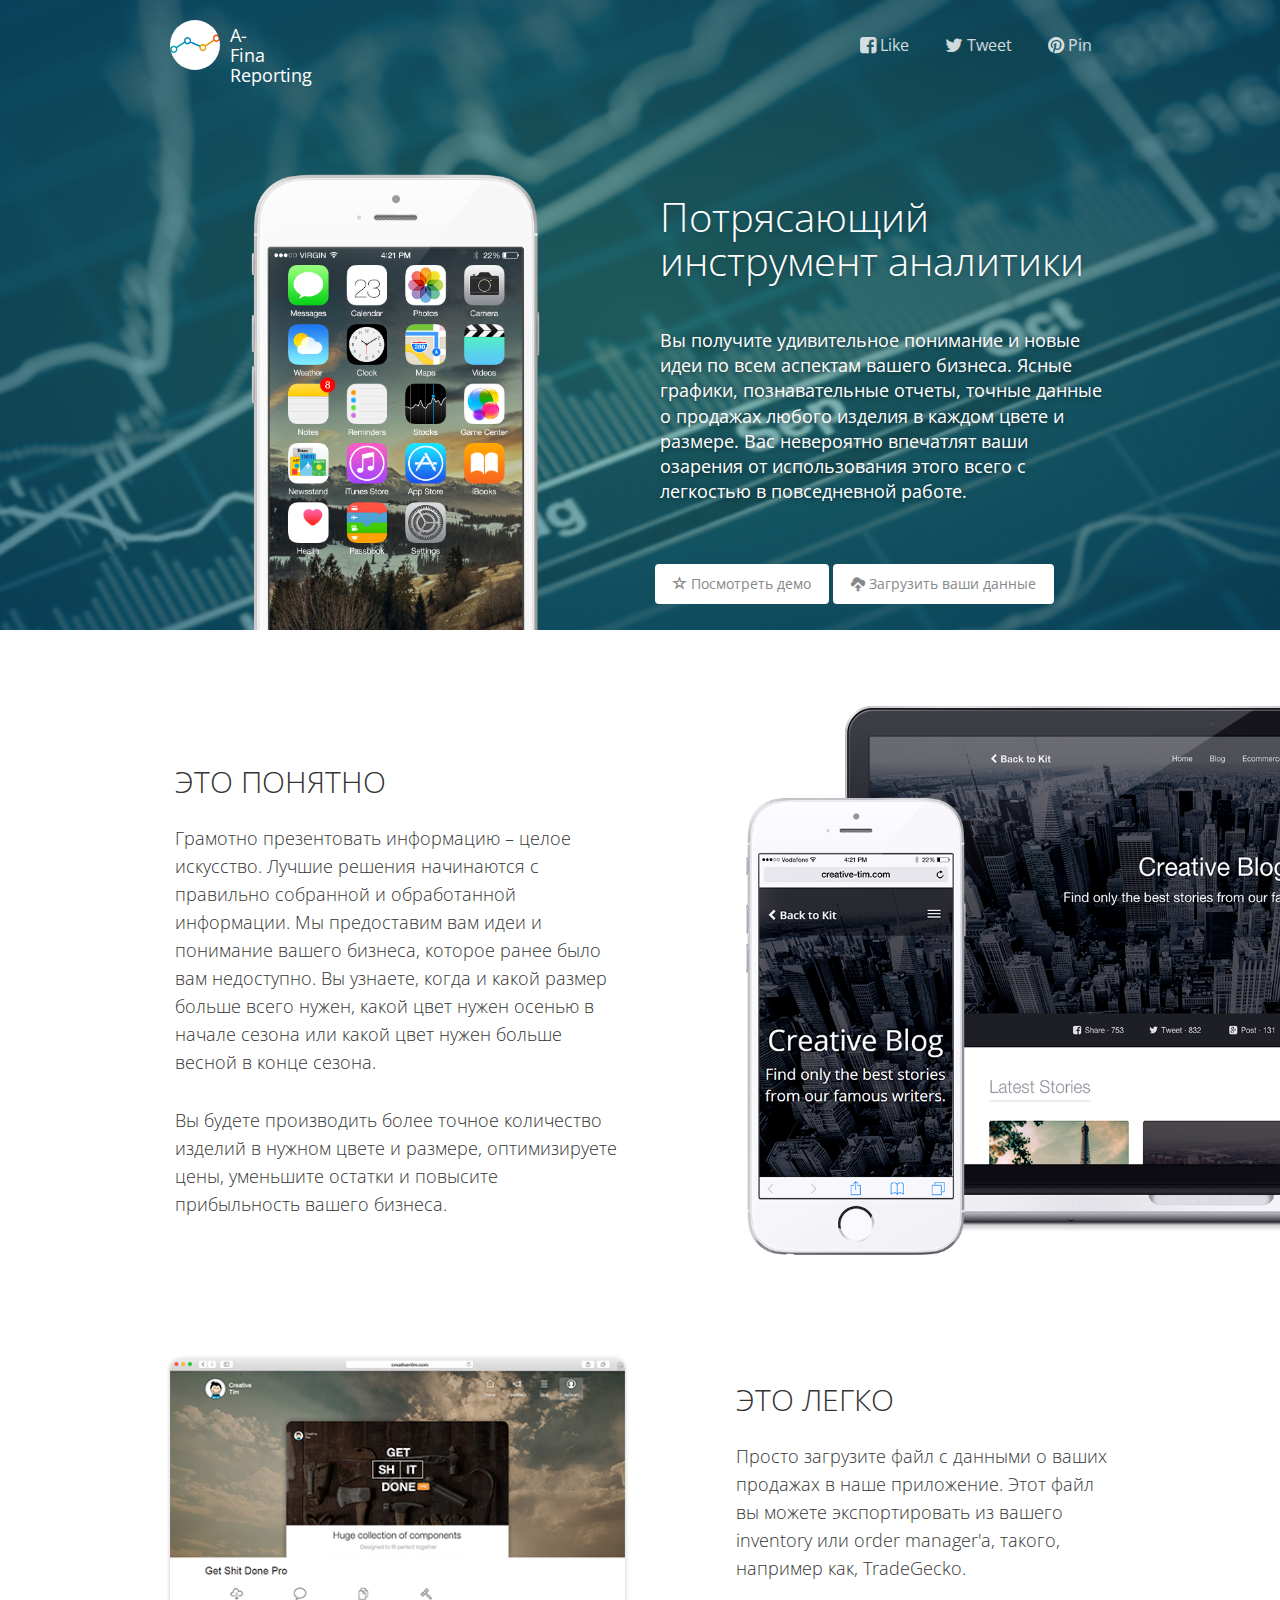
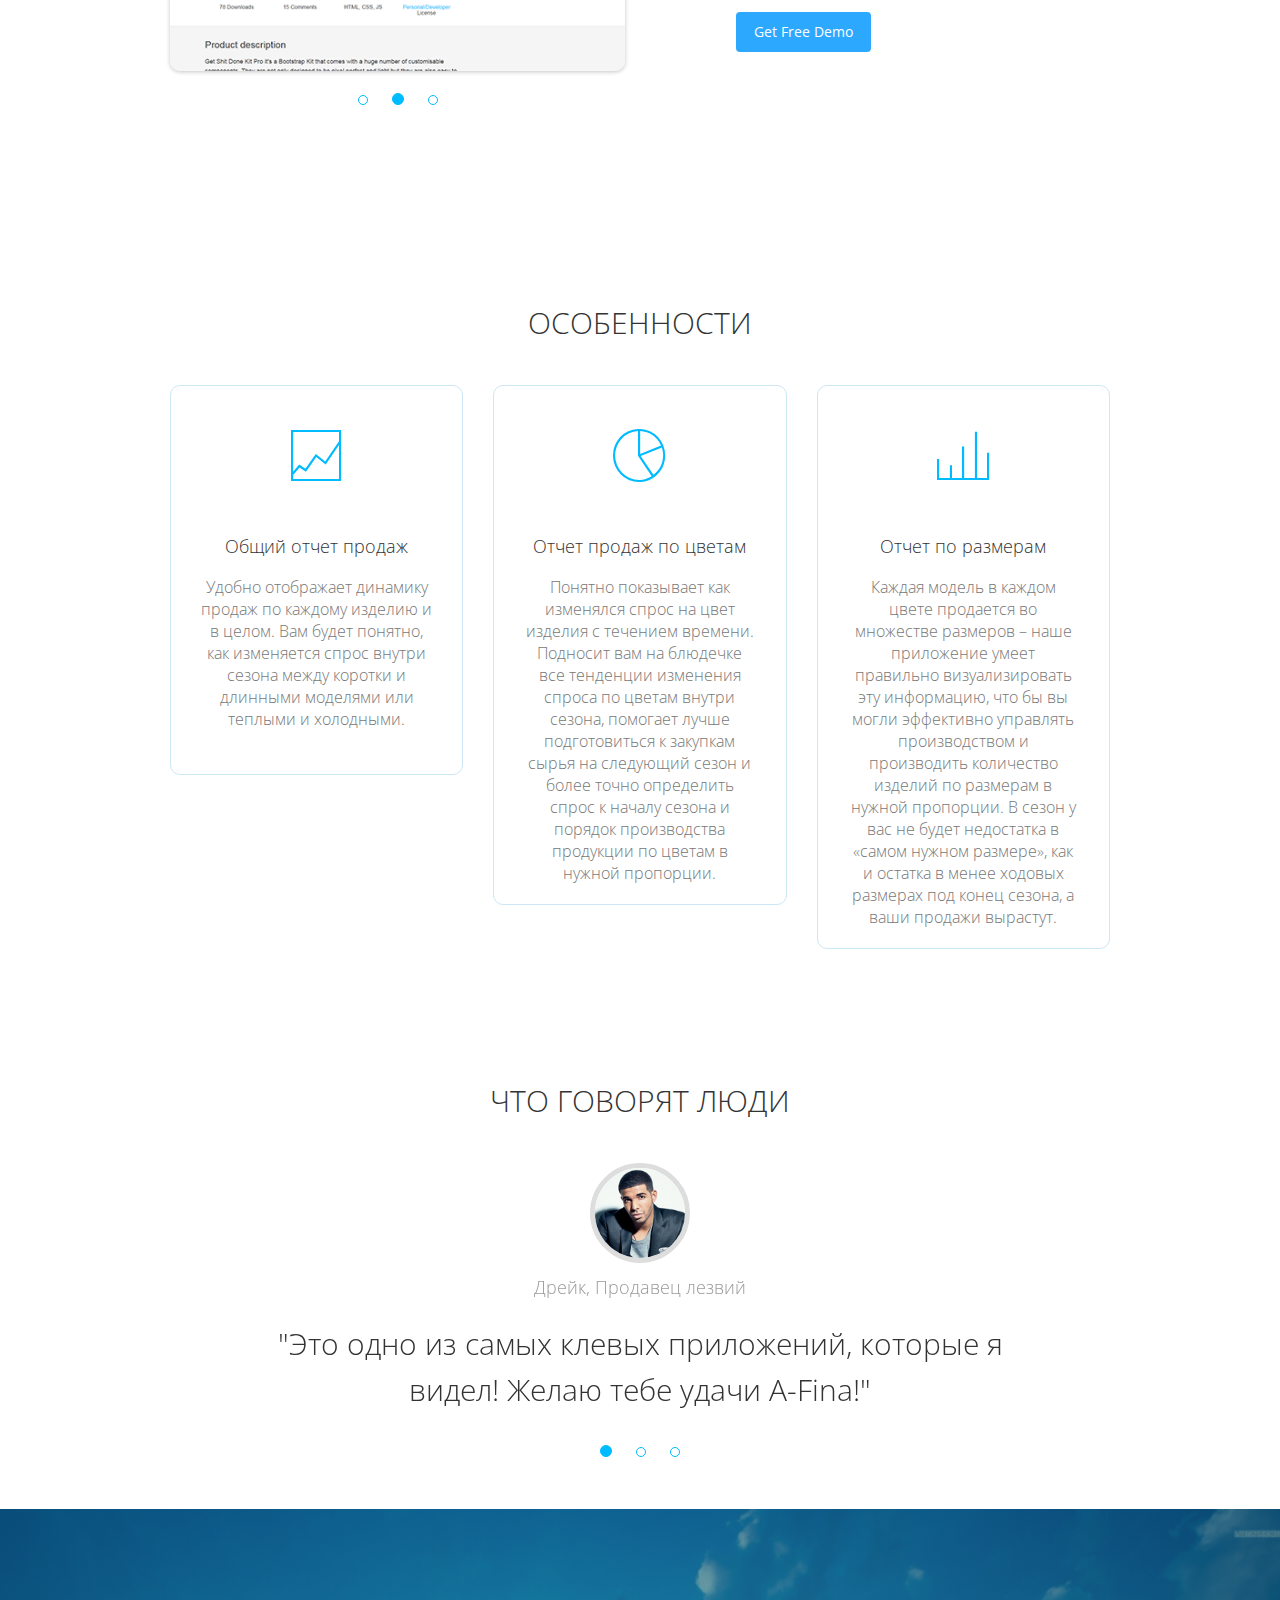
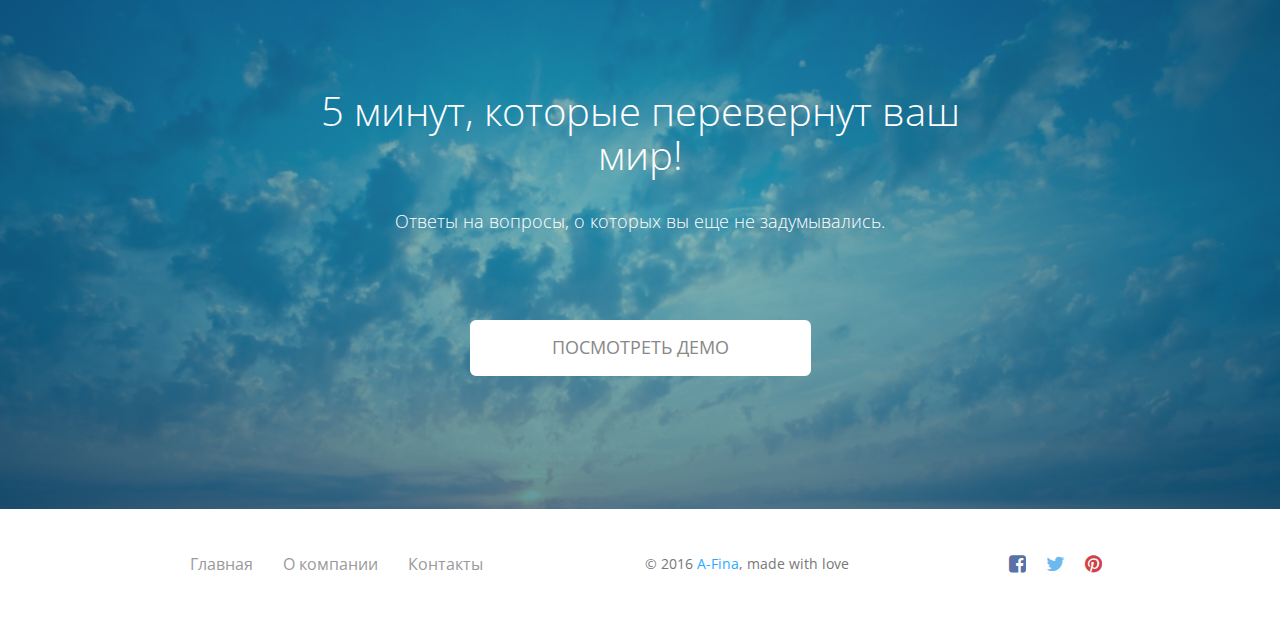
<file: landing/index.html>
﻿<!doctype html>
<html lang="en">
    <head>
        <meta charset="utf-8" />
        <link rel="icon" type="image/png" href="assets/img/faviconnew.bmp">
        <meta http-equiv="X-UA-Compatible" content="IE=edge,chrome=1" />
        <title>A-Fina - потрясающая аналитика данных о продажах для индустрии моды</title>
        <!--<title>Afina - the awesome operational reporting and analytics for fashion industry</title>-->
        <meta content='width=device-width, initial-scale=1.0, maximum-scale=1.0, user-scalable=0' name='viewport' />
        <meta name="viewport" content="width=device-width" />
        
        <link href="assets/css/bootstrap.css" rel="stylesheet" />
        <link href="assets/css/landing-page.css" rel="stylesheet"/>
        
        <!--     Fonts and icons     -->
        <link href="http://maxcdn.bootstrapcdn.com/font-awesome/4.2.0/css/font-awesome.min.css" rel="stylesheet">
        <link href='https://fonts.googleapis.com/css?family=Open+Sans:400,300&subset=latin,cyrillic' rel='stylesheet' type='text/css'>
        <link href="assets/css/pe-icon-7-stroke.css" rel="stylesheet" />
        
    </head>
<body class="landing-page landing-page1">
    <nav class="navbar navbar-transparent navbar-top" role="navigation">
        <div class="container">
            <!-- Brand and toggle get grouped for better mobile display -->
            <div class="navbar-header">
                <button id="menu-toggle" type="button" class="navbar-toggle" data-toggle="collapse" data-target="#example">
                    <span class="sr-only">Toggle navigation</span>
                    <span class="icon-bar bar1"></span>
                    <span class="icon-bar bar2"></span>
                    <span class="icon-bar bar3"></span>
                </button>
                <a href="/app/index.html">
                    <div class="logo-container">
                        <div class="logo">
                            <img src="assets/img/analytics_logo.png" alt="A-Fina Logo">
                        </div>
                        <div class="brand">
                            A-Fina Reporting
                        </div>
                    </div>
                </a>
            </div>
            <!-- Collect the nav links, forms, and other content for toggling -->
            <div class="collapse navbar-collapse" id="example">
                <ul class="nav navbar-nav navbar-right">
                    <li>
                        <a href="#">
                            <i class="fa fa-facebook-square"></i>
                            Like
                        </a>
                    </li>
                    <li>
                        <a href="#">
                            <i class="fa fa-twitter"></i>
                            Tweet
                        </a>
                    </li>
                    <li>
                        <a href="#">
                            <i class="fa fa-pinterest"></i>
                            Pin
                        </a>
                    </li>
                </ul>
            </div>
            <!-- /.navbar-collapse -->
        </div>
    </nav>
    <div class="wrapper">
        <div class="parallax filter-gradient blue" data-color="blue">
            <div class="parallax-background">
                <img class="parallax-background-image" src="assets/img/template/chart-04.jpg" />
            </div>
            <div class="container">
                <div class="row">
                    <div class="col-md-5 hidden-xs">
                        <div class="parallax-image">
                            <img class="phone" src="assets/img/template/iphone3.png" style="margin-top: 20px" />
                        </div>
                    </div>
                    <div class="col-md-6 col-md-offset-1">
                        <div class="description">
                            <!--<h2>Потрясающе мощный инструмент аналитики</h2>-->
                            <!--<h2>Потрясающая аналитика</h2>-->
                            <h2>Потрясающий инструмент аналитики</h2>
                            <br>
                            <!--<h5>
                                Be amazed by the most powerful free reporting tool for fashion industry on the web!
                                You deserve an amazing reports to get insights across all aspects of your business.
                                Understandable charts, informative reports, sales every model by colors and sizes for a season or more -
                                they all make you wonder of your actionable insights!
                            </h5>-->
                            <h5>
                                <!--Вы будете изумлены этим невероятно мощным инструментом аналитики для индустрии моды.-->
                                Вы получите удивительное понимание и новые идеи по всем аспектам вашего бизнеса<!--, благодаря нашей аналитике-->.
                                Ясные графики, познавательные отчеты, точные данные о продажах любого изделия в каждом цвете и размере.
                                Вас невероятно впечатлят ваши озарения от использования этого всего с легкостью в повседневной работе.
                            </h5>
                        </div>
                        <div class="buttons">
                            <button class="btn btn-fill btn-neutral">
                                <i class="glyphicon glyphicon-star-empty"></i>
                                Посмотреть демо
                            </button>
                            <button class="btn btn-fill btn-neutral">
                                <i class="glyphicon glyphicon-cloud-upload"></i>
                                Загрузить ваши данные
                            </button>
                        </div>
                    </div>
                </div>
            </div>
        </div>
        <!--                                                           //Добавим, когда будет кого добавить.
            <div class="section section-gray section-clients">
            <div class="container text-center">
                <h4 class="header-text">Friends in high places</h4>
                <p>
                    Build customer confidence by listing your users! Anyone who has used your service and has been pleased with it should have a place here! From Fortune 500 to start-ups, all your app enthusiasts will be glad to be featured in this section. Moreover, users will feel confident seing someone vouching for your product!<br>
                </p>
                <div class="logos">
                    <ul class="list-unstyled">
                        <li ><img src="assets/img/logos/adobe.png"/></li>
                        <li ><img src="assets/img/logos/zendesk.png"/></li>
                        <li ><img src="assets/img/logos/ebay.png"/></i>
                        <li ><img src="assets/img/logos/evernote.png"/></li>
                        <li ><img src="assets/img/logos/airbnb.png"/></li>
                        <li ><img src="assets/img/logos/zappos.png"/></li>
                    </ul>
                </div>
            </div>
        </div>-->
        <div class="section section-presentation">
            <div class="container">
                <div class="row">
                    <div class="col-md-6">
                        <div class="description">
                            <h4 class="header-text">Это понятно</h4>
                            <p>
                                Грамотно презентовать информацию – целое искусство. Лучшие решения начинаются с правильно собранной
                                и обработанной информации. Мы предоставим вам идеи и понимание вашего бизнеса, которое ранее было вам недоступно.
                                Вы узнаете, когда и какой размер больше всего нужен,
                                какой цвет нужен осенью в начале сезона или какой цвет нужен больше весной в конце сезона.
                            </p>
                            <p>Вы будете производить более точное количество изделий в нужном цвете и размере, оптимизируете цены, уменьшите остатки и повысите прибыльность вашего бизнеса.
                            <p>
                        </div>
                    </div>
                    <div class="col-md-5 col-md-offset-1 hidden-xs">
                        <img src="assets/img/template/mac.png" />
                    </div>
                </div>
            </div>
        </div>
        <div class="section section-demo">
            <div class="container">
                <div class="row">
                    <div class="col-md-6">
                        <div id="description-carousel" class="carousel fade" data-ride="carousel">
                            <div class="carousel-inner">
                                <div class="item">
                                    <img src="assets/img/template/examples/home_33.jpg" alt="">
                                </div>
                                <div class="item active">
                                    <img src="assets/img/template/examples/home_22.jpg" alt="">
                                </div>
                                <div class="item">
                                    <img src="assets/img/template/examples/home_11.jpg" alt="">
                                </div>
                            </div>
                            <ol class="carousel-indicators carousel-indicators-blue">
                                <li data-target="#description-carousel" data-slide-to="0" class=""></li>
                                <li data-target="#description-carousel" data-slide-to="1" class="active"></li>
                                <li data-target="#description-carousel" data-slide-to="2" class=""></li>
                            </ol>
                        </div>
                    </div>
                    <div class="col-md-5 col-md-offset-1">
                        <h4 class="header-text">Это легко</h4>
                        <p>
                            Просто загрузите файл с данными о ваших продажах в наше приложение. Этот файл вы можете экспортировать из вашего inventory или order manager'a, такого, например как, TradeGecko. 
                        </p>
                        <a href="http://www.creative-tim.com/product/awesome-landing-page" id="Demo3" class="btn btn-fill btn-info" data-button="info">Get Free Demo</a>
                    </div>
                </div>
            </div>
        </div>
        <div class="section section-features">
            <div class="container">
                <h4 class="header-text text-center">Особенности</h4>
                <div class="row">
                    <div class="col-md-4">
                        <div class="card card-blue">
                            <div class="icon">
                                <i class="pe-7s-graph2"></i>
                            </div>
                            <div class="text">
                                <h4>Общий отчет продаж</h4>
                                <p>
                                    Удобно отображает динамику продаж по каждому изделию и в целом. Вам будет понятно,
                                    как изменяется спрос внутри сезона между коротки и длинными моделями или теплыми и холодными.
                                </p>
                            </div>
                        </div>
                    </div>
                    <div class="col-md-4">
                        <div class="card card-blue">
                            <div class="icon">
                                <i class="pe-7s-graph"></i>
                            </div>
                            <h4>Отчет продаж по цветам</h4>
                            <p>
                                Понятно показывает как изменялся спрос на цвет изделия с течением времени.
                                Подносит вам на блюдечке все тенденции изменения спроса по цветам внутри сезона,
                                помогает лучше подготовиться к закупкам сырья на следующий сезон и более точно
                                определить спрос к началу сезона и порядок производства продукции по цветам в нужной пропорции.
                            </p>
                        </div>
                    </div>
                    <div class="col-md-4">
                        <div class="card card-blue">
                            <div class="icon">
                                <i class="pe-7s-graph3"></i>
                            </div>
                            <h4>Отчет по размерам</h4>
                            <p>
                                Каждая модель в каждом цвете продается во множестве размеров – наше приложение умеет
                                правильно визуализировать эту информацию, что бы вы могли эффективно управлять производством
                                и производить количество изделий по размерам в нужной пропорции. В сезон у вас не будет недостатка
                                в «самом нужном размере», как и остатка в менее ходовых размерах под конец сезона, а ваши продажи вырастут.
                            </p>
                        </div>
                    </div>
                </div>
            </div>
        </div>
        <div class="section section-testimonial">
            <div class="container">
                <h4 class="header-text text-center">Что говорят люди</h4>
                <div id="carousel-example-generic" class="carousel fade" data-ride="carousel">
                    <!-- Wrapper for slides -->
                    <div class="carousel-inner" role="listbox">
                        <div class="item">
                            <div class="mask">
                                <img src="assets/img/faces/face-4.jpg">
                            </div>
                            <div class="carousel-testimonial-caption">
                                <p>Ямамбо Вильсон, Производитель</p>
                                <h3>"Я безусловно абажаю это приложение! Оно переврнуло мой мир, теперь я на все смотрю иначе."</h3>
                            </div>
                        </div>
                        <div class="item active">
                            <div class="mask">
                                <img src="assets/img/faces/face-3.jpg">
                            </div>
                            <div class="carousel-testimonial-caption">
                                <p>Дрейк, Продавец лезвий</p>
                                <h3>"Это одно из самых клевых приложений, которые я видел! Желаю тебе удачи A-Fina!"</h3>
                            </div>
                        </div>
                        <div class="item">
                            <div class="mask">
                                <img src="assets/img/faces/face-2.jpg">
                            </div>
                            <div class="carousel-testimonial-caption">
                                <p>Джамалунгма Кирк, Владелец магазинов</p>
                                <h3>"Люблю это! Просто загрузил свои данные и получил ответы даже на вопросы которые еще не задавал."</h3>
                            </div>
                        </div>
                    </div>
                    <ol class="carousel-indicators carousel-indicators-blue">
                        <li data-target="#carousel-example-generic" data-slide-to="0" class="active"></li>
                        <li data-target="#carousel-example-generic" data-slide-to="1"></li>
                        <li data-target="#carousel-example-generic" data-slide-to="2"></li>
                    </ol>
                </div>
            </div>
        </div>
        <div class="section section-no-padding">
            <div class="parallax filter-gradient blue" data-color="blue">
                <div class="parallax-background">
                    <img class="parallax-background-image" src="assets/img/template/sunrise-02.jpg" />
                </div>
                <div class="info">
                    <h1>5 минут, которые перевернут ваш мир!</h1>
                    <p>Ответы на вопросы, о которых вы еще не задумывались.</p>
                    <a href="#" class="btn btn-neutral btn-lg btn-fill">ПОСМОТРЕТЬ ДЕМО</a>
                </div>
            </div>
        </div>
        <footer class="footer">
            <div class="container">
                <nav class="pull-left">
                    <ul>
                        <li>
                            <a href="#">
                                Главная
                            </a>
                        </li>
                        <li>
                            <a href="#">
                                О компании
                            </a>
                        </li>
                        <li>
                            <a href="#">
                                Контакты
                            </a>
                        </li>
                    </ul>
                </nav>
                <div class="social-area pull-right">
                    <a class="btn btn-social btn-facebook btn-simple">
                        <i class="fa fa-facebook-square"></i>
                    </a>
                    <a class="btn btn-social btn-twitter btn-simple">
                        <i class="fa fa-twitter"></i>
                    </a>
                    <a class="btn btn-social btn-pinterest btn-simple">
                        <i class="fa fa-pinterest"></i>
                    </a>
                </div>
                <!--<div class="copyright">
                    &copy; 2015 <a href="http://www.creative-tim.com">Creative Tim</a>, made with love
                </div>-->
                <div class="copyright">
                    &copy; 2016 <a href="#">A-Fina</a>, made with love
                </div>
            </div>
        </footer>
    </div>

</body>
    <script src="assets/js/jquery-1.10.2.js" type="text/javascript"></script>
    <script src="assets/js/jquery-ui-1.10.4.custom.min.js" type="text/javascript"></script>
    <script src="assets/js/bootstrap.js" type="text/javascript"></script>
    <script src="assets/js/awesome-landing-page.js" type="text/javascript"></script>
</html>
</file>
<file: landing/assets/css/landing-page.css>
/*           Font Smoothing      */
h1, .h1, h2, .h2, h3, .h3, h4, .h4, h5, .h5, h6, .h6, p, .navbar, .brand, .btn-simple, a, .td-name, td {
  -moz-osx-font-smoothing: grayscale;
  -webkit-font-smoothing: antialiased;
  font-family: "Helvetica Neue","Open Sans",Arial,sans-serif;
}

h1, .h1, h2, .h2, h3, .h3, h4, .h4 {
  font-weight: 400;
  margin: 30px 0 15px;
}

h1, .h1 {
  font-size: 52px;
}

h2, .h2 {
  font-size: 36px;
}

h3, .h3 {
  font-size: 28px;
  margin: 20px 0 10px;
}

h4, .h4 {
  font-size: 22px;
  line-height: 30px;
}

h5, .h5 {
  font-size: 18px;
  margin-bottom: 15px;
}

h6, .h6 {
  font-size: 14px;
  font-weight: 600;
  text-transform: uppercase;
}

p {
  font-size: 16px;
  line-height: 1.5;
}

/*     General overwrite     */
body {
  font-family: "Helvetica Neue","Open Sans",Arial,sans-serif;
}

a {
  color: #2ca8ff;
}
a:hover, a:focus {
  color: #109cff;
  text-decoration: none;
}

a:focus, a:active {
  outline: 0;
}

.navbar {
  -webkit-transition: all 300ms linear;
  -moz-transition: all 300ms linear;
  -o-transition: all 300ms linear;
  -ms-transition: all 300ms linear;
  transition: all 300ms linear;
}

.btn-hover, i {
  -webkit-transition: all 150ms linear;
  -moz-transition: all 150ms linear;
  -o-transition: all 150ms linear;
  -ms-transition: all 150ms linear;
  transition: all 150ms linear;
}

.fa {
  width: 18px;
  text-align: center;
}

.btn {
  border-width: 2px;
  background-color: transparent;
  font-weight: 400;
  opacity: 0.8;
  filter: alpha(opacity=80);
  padding: 8px 16px;
  border-color: #888888;
  color: #888888;
}
.btn:hover, .btn:focus, .btn:active, .btn.active, .open > .btn.dropdown-toggle {
  background-color: transparent;
  color: #777777;
  border-color: #777777;
}
.btn:disabled, .btn[disabled], .btn.disabled {
  background-color: transparent;
  border-color: #888888;
}
.btn.btn-fill {
  color: white;
  background-color: #888888;
  opacity: 1;
  filter: alpha(opacity=100);
}
.btn.btn-fill:hover, .btn.btn-fill:focus, .btn.btn-fill:active, .btn.btn-fill.active, .open > .btn.btn-fill.dropdown-toggle {
  background-color: #777777;
  color: white;
}
.btn.btn-fill .caret {
  border-top-color: white;
}
.btn .caret {
  border-top-color: #888888;
}
.btn:hover, .btn:focus {
  opacity: 1;
  filter: alpha(opacity=100);
  outline: 0 !important;
}
.btn:active, .btn.active, .open > .btn.dropdown-toggle {
  -webkit-box-shadow: none;
  box-shadow: none;
  outline: 0 !important;
}
.btn.btn-icon {
  padding: 8px;
}

.btn-primary {
  border-color: #3472f7;
  color: #3472f7;
}
.btn-primary:hover, .btn-primary:focus, .btn-primary:active, .btn-primary.active, .open > .btn-primary.dropdown-toggle {
  background-color: transparent;
  color: #1d62f0;
  border-color: #1d62f0;
}
.btn-primary:disabled, .btn-primary[disabled], .btn-primary.disabled {
  background-color: transparent;
  border-color: #3472f7;
}
.btn-primary.btn-fill {
  color: white;
  background-color: #3472f7;
  opacity: 1;
  filter: alpha(opacity=100);
}
.btn-primary.btn-fill:hover, .btn-primary.btn-fill:focus, .btn-primary.btn-fill:active, .btn-primary.btn-fill.active, .open > .btn-primary.btn-fill.dropdown-toggle {
  background-color: #1d62f0;
  color: white;
}
.btn-primary.btn-fill .caret {
  border-top-color: white;
}
.btn-primary .caret {
  border-top-color: #3472f7;
}

.btn-success {
  border-color: #3ABE41;
  color: #3ABE41;
}
.btn-success:hover, .btn-success:focus, .btn-success:active, .btn-success.active, .open > .btn-success.dropdown-toggle {
  background-color: transparent;
  color: #3ABE41;
  border-color: #34aa3a;
}
.btn-success:disabled, .btn-success[disabled], .btn-success.disabled {
  background-color: transparent;
  border-color: #3ABE41;
}
.btn-success.btn-fill {
  color: white;
  background-color: #3ABE41;
  opacity: 1;
  filter: alpha(opacity=100);
}
.btn-success.btn-fill:hover, .btn-success.btn-fill:focus, .btn-success.btn-fill:active, .btn-success.btn-fill.active, .open > .btn-success.btn-fill.dropdown-toggle {
  background-color: #34aa3a;
  color: white;
}
.btn-success.btn-fill .caret {
  border-top-color: white;
}
.btn-success .caret {
  border-top-color: #3ABE41;
}

.btn-info {
  border-color: #2ca8ff;
  color: #2ca8ff;
}
.btn-info:hover, .btn-info:focus, .btn-info:active, .btn-info.active, .open > .btn-info.dropdown-toggle {
  background-color: transparent;
  color: #109cff;
  border-color: #109cff;
}
.btn-info:disabled, .btn-info[disabled], .btn-info.disabled {
  background-color: transparent;
  border-color: #2ca8ff;
}
.btn-info.btn-fill {
  color: white;
  background-color: #2ca8ff;
  opacity: 1;
  filter: alpha(opacity=100);
}
.btn-info.btn-fill:hover, .btn-info.btn-fill:focus, .btn-info.btn-fill:active, .btn-info.btn-fill.active, .open > .btn-info.btn-fill.dropdown-toggle {
  background-color: #109cff;
  color: white;
}
.btn-info.btn-fill .caret {
  border-top-color: white;
}
.btn-info .caret {
  border-top-color: #2ca8ff;
}

.btn-warning {
  border-color: #FFA17F;
  color: #FFA17F;
}
.btn-warning:hover, .btn-warning:focus, .btn-warning:active, .btn-warning.active, .open > .btn-warning.dropdown-toggle {
  background-color: transparent;
  color: #ff967f;
  border-color: #ff967f;
}
.btn-warning:disabled, .btn-warning[disabled], .btn-warning.disabled {
  background-color: transparent;
  border-color: #ff9500;
}
.btn-warning.btn-fill {
  color: white;
  background-color: #FFA17F;
  opacity: 1;
  filter: alpha(opacity=100);
}
.btn-warning.btn-fill:hover, .btn-warning.btn-fill:focus, .btn-warning.btn-fill:active, .btn-warning.btn-fill.active, .open > .btn-warning.btn-fill.dropdown-toggle {
  background-color: #ff967f;
  color: white;
}
.btn-warning.btn-fill .caret {
  border-top-color: white;
}
.btn-warning .caret {
  border-top-color: #ff9500;
}

.btn-danger {
  border-color: #E01724;
  color: #E01724;
}
.btn-danger:hover, .btn-danger:focus, .btn-danger:active, .btn-danger.active, .open > .btn-danger.dropdown-toggle {
  background-color: transparent;
  color: #C91420;
  border-color: #C91420;
}
.btn-danger:disabled, .btn-danger[disabled], .btn-danger.disabled {
  background-color: transparent;
  border-color: #E01724;
}
.btn-danger.btn-fill {
  color: white;
  background-color: #E01724;
  opacity: 1;
  filter: alpha(opacity=100);
}
.btn-danger.btn-fill:hover, .btn-danger.btn-fill:focus, .btn-danger.btn-fill:active, .btn-danger.btn-fill.active, .open > .btn-danger.btn-fill.dropdown-toggle {
  background-color: #C91420;
  color: white;
}
.btn-danger.btn-fill .caret {
  border-top-color: white;
}
.btn-danger .caret {
  border-top-color: #E01724;
}

.btn-neutral {
  border-color: white;
  color: white;
}
.btn-neutral:hover, .btn-neutral:focus, .btn-neutral:active, .btn-neutral.active, .open > .btn-neutral.dropdown-toggle {
  background-color: transparent;
  color: white;
  border-color: white;
}
.btn-neutral:disabled, .btn-neutral[disabled], .btn-neutral.disabled {
  background-color: transparent;
  border-color: white;
}
.btn-neutral.btn-fill {
  color: white;
  background-color: white;
  opacity: 1;
  filter: alpha(opacity=100);
}
.btn-neutral.btn-fill:hover, .btn-neutral.btn-fill:focus, .btn-neutral.btn-fill:active, .btn-neutral.btn-fill.active, .open > .btn-neutral.btn-fill.dropdown-toggle {
  background-color: white;
  color: white;
}
.btn-neutral.btn-fill .caret {
  border-top-color: white;
}
.btn-neutral .caret {
  border-top-color: white;
}
.btn-neutral:active, .btn-neutral.active, .open > .btn-neutral.dropdown-toggle {
  background-color: white;
  color: #888888;
}
.btn-neutral.btn-fill, .btn-neutral.btn-fill:hover, .btn-neutral.btn-fill:focus {
  color: #888888;
}
.btn-neutral.btn-simple:active, .btn-neutral.btn-simple.active {
  background-color: transparent;
}

.btn:disabled, .btn[disabled], .btn.disabled {
  opacity: 0.5;
  filter: alpha(opacity=50);
}

.btn-round {
  border-width: 1px;
  border-radius: 30px !important;
  padding: 9px 18px;
}
.btn-round.btn-icon {
  padding: 9px;
}

.btn-simple {
  border: 0;
  font-size: 16px;
  padding: 8px 16px;
}
.btn-simple.btn-icon {
  padding: 8px;
}

.btn-lg {
  font-size: 18px;
  border-radius: 6px;
  padding: 14px 30px;
  font-weight: 400;
}
.btn-lg.btn-round {
  padding: 15px 30px;
}
.btn-lg.btn-simple {
  padding: 16px 30px;
}

.btn-sm {
  font-size: 12px;
  border-radius: 3px;
  padding: 5px 10px;
}
.btn-sm.btn-round {
  padding: 6px 10px;
}
.btn-sm.btn-simple {
  padding: 7px 10px;
}

.btn-xs {
  font-size: 12px;
  border-radius: 3px;
  padding: 1px 5px;
}
.btn-xs.btn-round {
  padding: 2px 5px;
}
.btn-xs.btn-simple {
  padding: 3px 5px;
}

.btn-wd {
  min-width: 140px;
}

.btn-group.select {
  width: 100%;
}

.btn-group.select .btn {
  text-align: left;
}

.btn-group.select .caret {
  position: absolute;
  top: 50%;
  margin-top: -1px;
  right: 8px;
}

.section {
  padding: 30px 0;
  position: relative;
  background-color: #FFFFFF;
}

.section-gray {
  background-color: #EEEEEE;
}

.section-white {
  background-color: #FFFFFF;
}

.navbar {
  border: 0;
  font-size: 16px;
}
.navbar .navbar-brand {
  font-weight: 600;
  margin: 5px 0px;
  padding: 20px 15px;
  font-size: 20px;
}
.navbar .navbar-nav > li > a {
  padding: 10px 15px;
  margin: 15px 3px;
}
.navbar .navbar-nav > li > a.btn {
  margin: 15px 3px;
  padding: 8px 16px;
}
.navbar .navbar-nav > li > a.btn-round {
  margin: 16px 3px;
}
.navbar .navbar-nav > li > a [class^="fa"] {
  font-size: 19px;
  position: relative;
  top: 1px;
}
.navbar .btn {
  margin: 15px 3px;
  font-size: 14px;
}
.navbar .btn-simple {
  font-size: 16px;
}

.navbar-transparent .navbar-brand, [class*="navbar-ct"] .navbar-brand {
  color: white;
  opacity: 0.9;
  filter: alpha(opacity=90);
}
.navbar-transparent .navbar-brand:focus, .navbar-transparent .navbar-brand:hover, [class*="navbar-ct"] .navbar-brand:focus, [class*="navbar-ct"] .navbar-brand:hover {
  background-color: transparent;
  opacity: 1;
  filter: alpha(opacity=100);
}
.navbar-transparent .navbar-nav > li > a, [class*="navbar-ct"] .navbar-nav > li > a {
  color: white;
  border-color: white;
  opacity: 0.8;
  filter: alpha(opacity=80);
}
.navbar-transparent .navbar-nav > .active > a,
.navbar-transparent .navbar-nav > .active > a:hover,
.navbar-transparent .navbar-nav > .active > a:focus,
.navbar-transparent .navbar-nav > li > a:hover,
.navbar-transparent .navbar-nav > li > a:focus, [class*="navbar-ct"] .navbar-nav > .active > a,
[class*="navbar-ct"] .navbar-nav > .active > a:hover,
[class*="navbar-ct"] .navbar-nav > .active > a:focus,
[class*="navbar-ct"] .navbar-nav > li > a:hover,
[class*="navbar-ct"] .navbar-nav > li > a:focus {
  background-color: transparent;
  border-radius: 3px;
  color: white;
  opacity: 1;
  filter: alpha(opacity=100);
}
.navbar-transparent .navbar-nav > .dropdown > a .caret,
.navbar-transparent .navbar-nav > .dropdown > a:hover .caret,
.navbar-transparent .navbar-nav > .dropdown > a:focus .caret, [class*="navbar-ct"] .navbar-nav > .dropdown > a .caret,
[class*="navbar-ct"] .navbar-nav > .dropdown > a:hover .caret,
[class*="navbar-ct"] .navbar-nav > .dropdown > a:focus .caret {
  border-bottom-color: white;
  border-top-color: white;
}
.navbar-transparent .navbar-nav > .open > a,
.navbar-transparent .navbar-nav > .open > a:hover,
.navbar-transparent .navbar-nav > .open > a:focus, [class*="navbar-ct"] .navbar-nav > .open > a,
[class*="navbar-ct"] .navbar-nav > .open > a:hover,
[class*="navbar-ct"] .navbar-nav > .open > a:focus {
  background-color: transparent;
  color: white;
  opacity: 1;
  filter: alpha(opacity=100);
}
.navbar-transparent .btn-default, [class*="navbar-ct"] .btn-default {
  color: white;
  border-color: white;
}
.navbar-transparent .btn-default.btn-fill, [class*="navbar-ct"] .btn-default.btn-fill {
  color: #9a9a9a;
  background-color: white;
  opacity: 0.9;
  filter: alpha(opacity=90);
}
.navbar-transparent .btn-default.btn-fill:hover,
.navbar-transparent .btn-default.btn-fill:focus,
.navbar-transparent .btn-default.btn-fill:active,
.navbar-transparent .btn-default.btn-fill.active,
.navbar-transparent .open .dropdown-toggle.btn-fill.btn-default, [class*="navbar-ct"] .btn-default.btn-fill:hover,
[class*="navbar-ct"] .btn-default.btn-fill:focus,
[class*="navbar-ct"] .btn-default.btn-fill:active,
[class*="navbar-ct"] .btn-default.btn-fill.active,
[class*="navbar-ct"] .open .dropdown-toggle.btn-fill.btn-default {
  border-color: white;
  opacity: 1;
  filter: alpha(opacity=100);
}

.navbar-transparent .dropdown-menu .divider {
  background-color: rgba(255, 255, 255, 0.2);
}

.footer {
  background-color: white;
  line-height: 20px;
}
.footer nav > ul {
  list-style: none;
  margin: 0;
  padding: 0;
  font-weight: normal;
}
.footer nav > ul a:not(.btn) {
  color: #9a9a9a;
  display: block;
  margin-bottom: 3px;
}
.footer nav > ul a:not(.btn):hover, .footer nav > ul a:not(.btn):focus {
  color: #777777;
}
.footer .social-area {
  padding: 15px 0;
}
.footer .social-area h5 {
  padding-bottom: 15px;
}
.footer .social-area > a:not(.btn) {
  color: #9a9a9a;
  display: inline-block;
  vertical-align: top;
  padding: 10px 5px;
  font-size: 20px;
  font-weight: normal;
  line-height: 20px;
  text-align: center;
}
.footer .social-area > a:not(.btn):hover, .footer .social-area > a:not(.btn):focus {
  color: #777777;
}
.footer .copyright {
  color: #777777;
  padding: 10px 15px;
  margin: 15px 3px;
  line-height: 20px;
  text-align: center;
}
.footer hr {
  border-color: #dddddd;
}
.footer .title {
  color: #777777;
}

.footer:not(.footer-big) nav > ul {
  font-size: 16px;
}
.footer:not(.footer-big) nav > ul li {
  margin-left: 20px;
  float: left;
}
.footer:not(.footer-big) nav > ul a {
  padding: 10px 0px;
  margin: 15px 10px 15px 0px;
}

.footer-default {
  background-color: whitesmoke;
}

.btn-social {
  opacity: 0.85;
  padding: 8px 9px;
}
.btn-social .fa {
  font-size: 18px;
  vertical-align: middle;
  display: inline-block;
}
.btn-social.btn-simple {
  padding: 9px 5px;
  font-size: 16px;
}
.btn-social.btn-simple .fa {
  font-size: 20px;
  position: relative;
  top: -2px;
  width: 24px;
}

.btn-facebook {
  border-color: #3b5998;
  color: #3b5998;
}
.btn-facebook:hover, .btn-facebook:focus, .btn-facebook:active, .btn-facebook.active, .open > .btn-facebook.dropdown-toggle {
  background-color: transparent;
  color: #3b5998;
  border-color: #3b5998;
  opacity: 1;
}
.btn-facebook:disabled, .btn-facebook[disabled], .btn-facebook.disabled {
  background-color: transparent;
  border-color: #3b5998;
}
.btn-facebook.btn-fill {
  color: white;
  background-color: #3b5998;
  opacity: 0.9;
}
.btn-facebook.btn-fill:hover, .btn-facebook.btn-fill:focus, .btn-facebook.btn-fill:active, .btn-facebook.btn-fill.active, .open > .btn-facebook.btn-fill.dropdown-toggle {
  background-color: #3b5998;
  color: white;
  opacity: 1;
}

.btn-twitter {
  border-color: #55acee;
  color: #55acee;
}
.btn-twitter:hover, .btn-twitter:focus, .btn-twitter:active, .btn-twitter.active, .open > .btn-twitter.dropdown-toggle {
  background-color: transparent;
  color: #55acee;
  border-color: #55acee;
  opacity: 1;
}
.btn-twitter:disabled, .btn-twitter[disabled], .btn-twitter.disabled {
  background-color: transparent;
  border-color: #55acee;
}
.btn-twitter.btn-fill {
  color: white;
  background-color: #55acee;
  opacity: 0.9;
}
.btn-twitter.btn-fill:hover, .btn-twitter.btn-fill:focus, .btn-twitter.btn-fill:active, .btn-twitter.btn-fill.active, .open > .btn-twitter.btn-fill.dropdown-toggle {
  background-color: #55acee;
  color: white;
  opacity: 1;
}

.btn-pinterest {
  border-color: #cc2127;
  color: #cc2127;
}
.btn-pinterest:hover, .btn-pinterest:focus, .btn-pinterest:active, .btn-pinterest.active, .open > .btn-pinterest.dropdown-toggle {
  background-color: transparent;
  color: #cc2127;
  border-color: #cc2127;
  opacity: 1;
}
.btn-pinterest:disabled, .btn-pinterest[disabled], .btn-pinterest.disabled {
  background-color: transparent;
  border-color: #cc2127;
}
.btn-pinterest.btn-fill {
  color: white;
  background-color: #cc2127;
  opacity: 0.9;
}
.btn-pinterest.btn-fill:hover, .btn-pinterest.btn-fill:focus, .btn-pinterest.btn-fill:active, .btn-pinterest.btn-fill.active, .open > .btn-pinterest.btn-fill.dropdown-toggle {
  background-color: #cc2127;
  color: white;
  opacity: 1;
}
.border-top{
  border-top: 1px solid #e2e2e2;
}

.parallax .parallax-image  {
  width: 100%;
  position: relative;
  height: 100%;
 
}

.parallax .parallax-image.second-image{
  position: absolute;
  right: -200px;
  top: 0;
}

.landing-page ol{
  font-weight: 300;
}

.landing-page .section p{
  margin-top: 30px;
  line-height: 28px;
  font-size: 18px;
  font-weight: 200;
}
.landing-page .section-description h5 {
  margin-top: 40px;
}
.landing-page .img-container {
  border-radius: 10px;
  overflow: hidden;
}
.landing-page .img-container img {
  width: 100%;
}
.landing-page .section-testimonials .carousel-control {
  left: -70px;
}
.landing-page .section-testimonials .carousel-control .fa {
  top: 40%;
}
.landing-page .section-testimonials .carousel-control.right {
  right: -40px;
  left: auto;
}
.landing-page .section-clients {
  padding: 50px 0;
}
.landing-page .section-clients .info .icon {
  background: transparent;
}
.landing-page .section-clients .icon i {
  color: #AAAAAA;
}
.landing-page .section-clients h3 {
  margin-top: 10px;
}
.landing-page .social-line {
  border-bottom: 1px solid #dddddd;
}
.landing-page .carousel-indicators {
  bottom: -50px;
}
.landing-page .carousel-indicators li {
  margin: 1px 10px;
  border-color: #888888;
}
.landing-page .carousel-indicators .active{
  background-color: #888888;
}
.landing-page .carousel-indicators.carousel-indicators-blue li {
  border-color: #00bbff;
}
.landing-page .carousel-indicators.carousel-indicators-blue .active {
  background-color: #00bbff;
}
.landing-page .carousel-indicators.carousel-indicators-green li {
  border-color: #3ABE41;
}
.landing-page .carousel-indicators.carousel-indicators-green .active {
  background-color: #3ABE41;
}
.landing-page .carousel-indicators.carousel-indicators-orange li {
  border-color: #FFA17F;
}
.landing-page .carousel-indicators.carousel-indicators-orange .active {
  background-color: #FFA17F;
}
.landing-page .carousel-indicators.carousel-indicators-red li {
  border-color: #E01724;
}
.landing-page .carousel-indicators.carousel-indicators-red .active {
  background-color: #E01724;
}
.landing-page .carousel-inner > .item > img,
.landing-page .carousel-inner > .item > a > img {
  display: block;
  margin: 0 auto;
  height: auto;
  border-radius: 10px;
  width: 100%;
}
.landing-page .carousel.fade {
  opacity: 1;
}
.landing-page .carousel.fade .item {
  -moz-transition: opacity ease-in-out .7s;
  -o-transition: opacity ease-in-out .7s;
  -webkit-transition: opacity ease-in-out .7s;
  transition: opacity ease-in-out .7s;
  left: 0 !important;
  opacity: 0;
  top: 0;
  position: absolute;
  width: 100%;
  display: block !important;
  z-index: 1;
}
.landing-page .carousel.fade .item:first-child {
  top: auto;
  position: relative;
}
.landing-page .carousel.fade .item.active {
  opacity: 1;
  -moz-transition: opacity ease-in-out .7s;
  -o-transition: opacity ease-in-out .7s;
  -webkit-transition: opacity ease-in-out .7s;
  transition: opacity ease-in-out .7s;
  z-index: 2;
}


.logo-container .logo{
    overflow:hidden;
    border-radius: 50%;
    border: hidden;    
    width: 50px; 
    float: left;
}

/*.logo-container .logo{
    overflow: hidden;
    border-radius: 50%;
    border: 1px solid #333333;
    width: 50px; 
    float: left;
}*/

.logo-container .brand{
    font-size: 18px;
    color: #FFFFFF;
    line-height: 20px;
    float: left;
    margin-left: 10px;
    margin-top: 5px;
    width: 50px;
    height: 50px;
}
.logo-container{
    margin-top: 10px;
}
.logo-container .logo img{
    width: 100%;
}

.landing-page1 .container{
  max-width: 970px;
} 

.landing-page2 .container{
  max-width: 1170px;
}

 .header-text{
      text-transform: uppercase;
      font-weight: 200;
      color: #333;
      margin-bottom: 20px;
      font-size: 30px;
      position: relative;
      line-height: 24px;
}

.landing-page .navbar-top {
  position: absolute;
  top: 0;
  right: 0;
  left: 0;
  z-index: 1030;
}

.landing-page .parallax {
  width: 100%;
  height: 630px;
  overflow: hidden;
  display: block;
  background-size: 100%;
}

.landing-page .parallax .container{
  z-index: 2;
  position: absolute;
  top: 0;
  margin-left: auto;
  margin-right: auto;
  left: 0;
  right: 0;
}

.filter-gradient{
  position: relative;
}
.filter-gradient:after{
    background-size: 2000px;
    position: absolute;
    left: 0;
    top: 0;
    width: 100%;
    height: 100%;
    display: block;
    z-index: 1;
    content: "";
    opacity: .7;
}
.filter-gradient.gray:after{
/* IE9 SVG, needs conditional override of 'filter' to 'none' */
background: url([data-uri]);
background: -moz-linear-gradient(top,  rgba(35,37,38,1) 0%, rgba(65,67,69,0.87) 100%); /* FF3.6+ */
background: -webkit-gradient(linear, left top, left bottom, color-stop(0%,rgba(35,37,38,1)), color-stop(100%,rgba(65,67,69,0.87))); /* Chrome,Safari4+ */
background: -webkit-linear-gradient(top,  rgba(35,37,38,1) 0%,rgba(65,67,69,0.87) 100%); /* Chrome10+,Safari5.1+ */
background: -o-linear-gradient(top,  rgba(35,37,38,1) 0%,rgba(65,67,69,0.87) 100%); /* Opera 11.10+ */
background: -ms-linear-gradient(top,  rgba(35,37,38,1) 0%,rgba(65,67,69,0.87) 100%); /* IE10+ */
background: linear-gradient(to bottom,  rgba(35,37,38,1) 0%,rgba(65,67,69,0.87) 100%); /* W3C */
filter: progid:DXImageTransform.Microsoft.gradient( startColorstr='#232526', endColorstr='#de414345',GradientType=0 ); /* IE6-8 */

}
.filter-gradient.blue:after{
    background: rgba(54, 151, 142, 0.8) ; /* Old browsers */
    background: -moz-radial-gradient(center, ellipse cover,  #1e5799 0%, rgba(54, 151, 142, 0.8)  0%, #0C526C 100%, #3d7eaa 100%, #182848 100%, #6e48aa 100%, #6e48aa 100%); /* FF3.6+ */
    background: -webkit-gradient(radial, center center, 0px, center center, 100%, color-stop(0%,#1e5799), color-stop(0%,rgba(54, 151, 142, 0.8) ), color-stop(100%,#0C526C), color-stop(100%,#3d7eaa), color-stop(100%,#182848), color-stop(100%,#6e48aa), color-stop(100%,#6e48aa)); /* Chrome,Safari4+ */
    background: -webkit-radial-gradient(center, ellipse cover,  #1e5799 0%,rgba(54, 151, 142, 0.8)  0%,#0C526C 100%,#3d7eaa 100%,#182848 100%,#6e48aa 100%,#6e48aa 100%); /* Chrome10+,Safari5.1+ */
    background: -o-radial-gradient(center, ellipse cover,  #1e5799 0%,rgba(54, 151, 142, 0.8)  0%,#0C526C 100%,#3d7eaa 100%,#182848 100%,#6e48aa 100%,#6e48aa 100%); /* Opera 12+ */
    background: -ms-radial-gradient(center, ellipse cover,  #1e5799 0%,rgba(54, 151, 142, 0.8)  0%,#0C526C 100%,#3d7eaa 100%,#182848 100%,#6e48aa 100%,#6e48aa 100%); /* IE10+ */
    background: radial-gradient(ellipse at center,  #1e5799 0%,rgba(54, 151, 142, 0.8)  0%,#0C526C 100%,#3d7eaa 100%,#182848 100%,#6e48aa 100%,#6e48aa 100%); /* W3C */
    filter: progid:DXImageTransform.Microsoft.gradient( startColorstr='rgba(54, 151, 142, 0.8) ', endColorstr='#6e48aa',GradientType=1 ); /* IE6-9 fallback on horizontal gradient */
}
.filter-gradient.green:after{
/* IE9 SVG, needs conditional override of 'filter' to 'none' */
background: url([data-uri]);
background: -moz-linear-gradient(45deg,  rgba(52,143,80,1) 0%, rgba(86, 211, 146, 0.75) 100%); /* FF3.6+ */
background: -webkit-gradient(linear, left bottom, right top, color-stop(0%,rgba(52,143,80,1)), color-stop(100%,rgba(86, 211, 146, 0.75))); /* Chrome,Safari4+ */
background: -webkit-linear-gradient(45deg,  rgba(52,143,80,1) 0%,rgba(86, 211, 146, 0.75) 100%); /* Chrome10+,Safari5.1+ */
background: -o-linear-gradient(45deg,  rgba(52,143,80,1) 0%,rgba(86, 211, 146, 0.75) 100%); /* Opera 11.10+ */
background: -ms-linear-gradient(45deg,  rgba(52,143,80,1) 0%,rgba(86, 211, 146, 0.75) 100%); /* IE10+ */
background: linear-gradient(45deg,  rgba(52,143,80,1) 0%,rgba(86, 211, 146, 0.75) 100%); /* W3C */
filter: progid:DXImageTransform.Microsoft.gradient( startColorstr='#348f50', endColorstr='#de56b4d3',GradientType=1 ); /* IE6-8 fallback on horizontal gradient */

}
.filter-gradient.orange:after{
/* IE9 SVG, needs conditional override of 'filter' to 'none' */
background: url([data-uri]);
background: -moz-linear-gradient(top,  rgba(255,161,127,1) 0%, rgba(0,34,62,0.87) 100%); /* FF3.6+ */
background: -webkit-gradient(linear, left top, left bottom, color-stop(0%,rgba(255,161,127,1)), color-stop(100%,rgba(0,34,62,0.87))); /* Chrome,Safari4+ */
background: -webkit-linear-gradient(top,  rgba(255,161,127,1) 0%,rgba(0,34,62,0.87) 100%); /* Chrome10+,Safari5.1+ */
background: -o-linear-gradient(top,  rgba(255,161,127,1) 0%,rgba(0,34,62,0.87) 100%); /* Opera 11.10+ */
background: -ms-linear-gradient(top,  rgba(255,161,127,1) 0%,rgba(0,34,62,0.87) 100%); /* IE10+ */
background: linear-gradient(to bottom,  rgba(255,161,127,1) 0%,rgba(0,34,62,0.87) 100%); /* W3C */
filter: progid:DXImageTransform.Microsoft.gradient( startColorstr='#ffa17f', endColorstr='#de00223e',GradientType=0 ); /* IE6-8 */

}
.filter-gradient.red:after{
/* IE9 SVG, needs conditional override of 'filter' to 'none' */
background: url([data-uri]);
background: -moz-radial-gradient(center, ellipse cover,  rgba(224, 23, 36, 0.7)  1%, rgba(86,17,17,1) 100%); /* FF3.6+ */
background: -webkit-gradient(radial, center center, 0px, center center, 100%, color-stop(1%,rgba(224, 23, 36, 0.7) ), color-stop(100%,rgba(86,17,17,1))); /* Chrome,Safari4+ */
background: -webkit-radial-gradient(center, ellipse cover,  rgba(224, 23, 36, 0.7)  1%,rgba(86,17,17,1) 100%); /* Chrome10+,Safari5.1+ */
background: -o-radial-gradient(center, ellipse cover,  rgba(224, 23, 36, 0.7)  1%,rgba(86,17,17,1) 100%); /* Opera 12+ */
background: -ms-radial-gradient(center, ellipse cover,  rgba(224, 23, 36, 0.7)  1%,rgba(86,17,17,1) 100%); /* IE10+ */
background: radial-gradient(ellipse at center,  rgba(224, 23, 36, 0.7)  1%,rgba(86,17,17,1) 100%); /* W3C */
filter: progid:DXImageTransform.Microsoft.gradient( startColorstr='#de8e0009', endColorstr='#561111',GradientType=1 ); /* IE6-8 fallback on horizontal gradient */

}
.section-no-padding{
  padding-bottom: 0;
}

.landing-page .footer{
  padding: 20px 0;
}
.landing-page .parallax .parallax-background{
  position: relative;
  z-index: 1;
  width: 100%;
  height: 100%;
}
.landing-page .parallax .parallax-background img{
  width: 100%;
  height: auto;
  position: relative;
}
.landing-page .parallax .parallax-image{
  width: 100%;
  margin: 0 auto;
  margin-top: 145px;
  float: right;
  text-align: center;
}

.landing-page .parallax .parallax-image img {
  height: auto;
  width: 100%;
}

.landing-page .parallax .parallax-image img.phone{
  width: 80%;
  float: right;
}

.landing-page .parallax .parallax-background img.flipped{
   -moz-transform: scaleX(-1);
        -o-transform: scaleX(-1);
        -webkit-transform: scaleX(-1);
        transform: scaleX(-1);
        filter: FlipH;
        -ms-filter: "FlipH";
}

.landing-page .parallax .parallax-image .screen {
  position: absolute;
  z-index: 3;
}

.landing-page .parallax .description{
  margin-top: 160px;
  color: white;
  padding: 5px;
}

.landing-page .section-presentation .description{
  padding: 50px 5px 0;
}

.landing-page .parallax .description h2{
  text-shadow: 0 1px 5px rgba(0,0,0,0.2);
  font-weight: 200;
  font-size: 40px;
}

.landing-page .parallax .description h5 {
  line-height: 1.4;
  font-weight: 400;
  text-shadow: 0 1px 5px rgba(0,0,0,0.5);
  font-size: 18px;
}

.landing-page .parallax .buttons{
  width: 100%;
  display: inline-block;
  margin-top: 40px;
  }

  .landing-page .parallax .buttons h4{
    color: white;
    display: inline-block;
  }

  .landing-page .parallax .buttons h4 ~ .btn{
    margin-top: -10px;
    margin-left: 20px;
  }

  .landing-page .parallax .buttons .btn-simple{
    font-size: 30px;
  }



  .landing-page .logos {
    width: 100%;
    margin: 0 auto;
    text-align: center;
  }
  .landing-page .logos ul{
    display: block;
    width: 100%;
    margin: 0px auto;
    padding-top: 48px;
  }
   .landing-page .logos li{
    display: inline-block;
    margin: 0 17px;
   }

   .landing-page .section-presentation {
    overflow: hidden;
    width: 100%;
    min-height: 600px;
    margin-top: 30px;
   }

   .landing-page .section-presentation img{
    position: absolute;
    top: 0;
    left: 0;
    height: 600px;
   }

   .landing-page .section-presentation .iphone-presentation {
    position: relative;
    margin: 0 auto;
    width: 100%;
    height: auto;
   }

   .landing-page .section-no-padding .parallax {
    color: white;
    position: relative;
    overflow: hidden;
    width: 100%;
    height: 600px;
    text-align: center;
   }
 
   .landing-page .section-no-padding .parallax .info{
    position: absolute;
    left: 50%;
    -webkit-transform: translateX(-50%);
    -moz-transform:    translateX(-50%);
    -ms-transform:     translateX(-50%);
    -o-transform:      translateX(-50%);
    transform:         translateX(-50%);
    z-index: 20;
    top: 150px;

  }
  .landing-page .section-no-padding .parallax .info h1{
    font-size: 40px;
    font-weight: 300;
  }

   .landing-page .section-no-padding .parallax .info  a{
    position: relative;
    z-index: 10;
    
    }

   .landing-page .section-no-padding .parallax .info .btn-lg{
    margin-top: 75px;
    padding: 14px 80px;
   }

   .landing-page .section-demo{
    margin-top: 50px;
   }

   .landing-page .section-demo a{
    margin-top: 20px;
   }

   .landing-page .section-demo .demo-image{
    position: relative;
    width: 100%;
    display: block;
   }

   .landing-page .section-demo .demo-image img{
    width: 100%;
    height: auto;
    border-radius: 10px;
   }

   .landing-page .section-demo .row:first-child{
    margin-bottom: 100px;
   }

   .landing-page .section-demo .carousel-inner{
        border-radius: 10px;
        box-shadow: 0 1px 4px rgba(0, 0, 0, 0.23);
  }

   .landing-page .section-features{
        margin: 50px 0;
   }

   .landing-page .section-features .card{
        width: 100%;
        min-height: 390px;
        padding: 10px 30px;
        border: 1px solid #DDDDDD;
        border-radius: 10px;
        margin-top: 30px;
        text-align: center;
   }
   .landing-page .section-features .card .icon i{
        font-size: 63px;
        color: #9a9a9a;
        width: 85px;
        height: 85px;
        line-height: 80px;
        text-align: center;
        border-radius: 50%;
        margin: 0 auto;
        margin-top: 20px;
   }

    .landing-page .section-features .card.card-blue{ 
      border-color: #CCE7F5;
    }
    .landing-page .section-features .card.card-blue .icon i{
      color:#00bbff;
    }
    .landing-page .section-features .card.card-green{
      border-color: #BDF8C0;
    }
    .landing-page .section-features .card.card-green .icon i{
      color:#3ABE41;
    }
    .landing-page .section-features .card.card-orange{ 
      border-color: #FAD9CD;
    }
    .landing-page .section-features .card.card-orange .icon i{
      color:#ff967f;
    }
     .landing-page .section-features .card.card-red{ 
      border-color: #FFBFC3;
    }
    .landing-page .section-features .card.card-red .icon i{
      color:#E01724;
    }
    .landing-page .section-features .card  h4{
        font-weight: 300;
        font-size: 18px;
        margin: 30px 0 -15px;
   }

   .landing-page .section-features .card  p{
        font-size: 16px;
        line-height: 22px;
        color: #777;
   }


   .landing-page .section-testimonial{
     position: relative;
    width: 100%;
    min-height: 450px;
  }
  .landing-page .section-testimonial .carousel{
    margin-top: 50px;
    
  }
    .landing-page .section-testimonial .carousel-inner .item .mask{
      width: 100px;
      height: 100px;
      border-radius: 50%;
      border: 5px solid #ddd;
      overflow: hidden;
      display: block;
      margin: 0 auto;
    }

   .landing-page .section-testimonial .carousel-inner .item img{
      width: 100%;
      height: auto;
      display: block;
   }

   .landing-page .section-testimonial .carousel-inner .item .carousel-testimonial-caption{
    text-align: center;
    max-width: 800px;
    margin: 0 auto;
   }

   .landing-page .section-testimonial .carousel-inner  h3{
    font-weight: 300;
    font-size: 30px;
    line-height: 46px;
   }

   .landing-page .section-testimonial .carousel-inner  p{
    margin-top: 10px;
    color: #9a9a9a;
   }

   .landing-page .section-testimonial .carousel-control {
    color: #333;
    text-shadow: none;
   }

   .landing-page .carousel.fade {
  opacity: 1;
}
.landing-page .carousel.fade .item {
  -moz-transition: opacity ease-in-out .7s;
  -o-transition: opacity ease-in-out .7s;
  -webkit-transition: opacity ease-in-out .7s;
  transition: opacity ease-in-out .7s;
  left: 0 !important;
  opacity: 0;
  top: 0;
  position: absolute;
  width: 100%;
  display: block !important;
  z-index: 1;
}
.landing-page .carousel.fade .item:first-child {
  top: auto;
  position: relative;
}
.landing-page .carousel.fade .item.active {
  opacity: 1;
  -moz-transition: opacity ease-in-out .7s;
  -o-transition: opacity ease-in-out .7s;
  -webkit-transition: opacity ease-in-out .7s;
  transition: opacity ease-in-out .7s;
  z-index: 2;
}

.fixed-plugin{
    position: fixed;
    top: 150px;
    right: 0;
    width: 64px;
    background: rgba(0,0,0,.3);
    z-index: 1031;
    border-radius: 8px 0 0 8px;
    text-align: center;
}
.fixed-plugin .fa-cog{
    color: #FFFFFF;
/*     background-color: rgba(0,0,0,.2); */
    padding: 10px;
    border-radius: 0 0 6px 6px;
}
.fixed-plugin .dropdown-menu{
    right: 80px;
    left: auto;
    width: 440px;
}
.fixed-plugin .dropdown-menu:after, .fixed-plugin .dropdown-menu:before{
    right: 10px;
    margin-left: auto;
    left: auto;
}
.fixed-plugin .fa-circle-thin{
    color: #FFFFFF;
}
.fixed-plugin .active .fa-circle-thin{
    color: #00bbff;
}

.footer-dropdown{
  top: -120px !important;
}

.footer-dropdown:before, .footer-dropdown:after{
  top: 300px !important;
}

.fixed-plugin img{
    border-radius: 6px;
    width: 200px;
    max-height: 175px;
    float: left;
}

.fixed-plugin .active a, 
.fixed-plugin a:hover{
    border-color: #00bbff;
}

.fixed-plugin .btn{
    margin: 10px 15px 0;
    color: #FFFFFF;
}
.fixed-plugin .btn:hover{
    color: #FFFFFF;
}
.fixed-plugin .badge{
    border: 3px solid #FFFFFF;
    border-radius: 50%;
    cursor: pointer;
    display: inline-block;
    height: 23px;
    margin-right: 5px;
    position: relative;
    width: 23px;
}
.fixed-plugin .badge.active, .fixed-plugin .badge:hover{
    border-color: #00bbff;
}
.fixed-plugin .badge-white{
    background-color: #eeeeee;
}
.fixed-plugin .badge-gray{
    background-color: #999999;
}
.fixed-plugin .badge-black{
    background-color: #5d5d5d;
}
.fixed-plugin .badge-orange{
    background-color: #FFA17F;
}
.fixed-plugin .badge-green{
    background-color: #3ABE41;
}
.fixed-plugin .badge-blue{
    background-color: #2ca8ff;
}
.fixed-plugin .badge-red{
    background-color: #E01724;
}
.fa{
    width: auto;
}

.fixed-plugin h5{
    font-size: 1em;
}
.fixed-plugin .dropdown-menu li{
    display: block;
    float: left;
    width: 100%;
    padding: 5px;
}

.fixed-plugin li.adjustments-line,
.fixed-plugin li.header-title{
    width: 100%;
    height: 50px;
    min-height: inherit;
}

.fixed-plugin li.header-title{
    height: 30px;
  line-height: 40px;
  font-size: 12px;
  font-weight: 600;
  text-transform: uppercase;
  padding: 0 15px;
} 

.fixed-plugin .adjustments-line p{
    float: left;
    display: inline-block;
    margin-bottom: 0;
    font-size: 1em;
}
.fixed-plugin .adjustments-line .switch{
    float: right;
}
.fixed-plugin .dropdown-menu > li.adjustments-line > a{
      padding-right: 0;
      padding-left: 0;
      border-bottom: 1px solid #ddd;
      margin-left: 10px;
      margin-right: 10px;
}
.fixed-plugin .dropdown-menu > li:not(.adjustments-line) > a p{
  margin-top: 35px;
  font-size: 14px;
  margin-left: 14px;
}
.fixed-plugin .dropdown-menu > li > a:not(.switch-trigger){
      font-size: 16px;
      text-align: center;
      border-radius: 10px;
      background-color: #FFF;
      padding-left: 0;
      padding-right: 0; 
      opacity: 1;
      cursor: pointer;
}

.fixed-plugin .dropdown-menu > li > a.switch-trigger:hover,
.fixed-plugin .dropdown-menu > li > a.switch-trigger:focus{
    background-color: transparent;
}
.fixed-plugin .dropdown-menu > .active > a:not(.switch-trigger), 
.fixed-plugin .dropdown-menu > .active > a:not(.switch-trigger){
    border-color: #00bbff;
    background-color: #FFFFFF;
}

.fixed-plugin .dropdown-menu > li > a img{
    margin-top: auto;
    border: 3px solid transparent;
}

.fixed-plugin .dropdown-menu >li.active >a img{
  border-color: rgb(32, 195, 255);
}

.fixed-plugin .dropdown-menu >li > a:hover img{
  border-color: rgb(44, 168, 255);
}

.fixed-plugin .dropdown-menu > li.active > a p, 
.fixed-plugin .dropdown-menu > li > a p, 
.fixed-plugin .dropdown-menu > li.active > a:focus p{
    color: #777777;
}

.fixed-plugin .dropdown-menu > li > a:hover p{
  color: #333333;
}
.fixed-plugin .dropdown-menu:before,
.fixed-plugin .dropdown-menu:after{
    content: "";
    display: inline-block;
    position: absolute;
    top: 20px;
    width: 10px;
    transform: translateY(-50%);
    -webkit-transform: translateY(-50%);
    -moz-transform: translateY(-50%);
}
.fixed-plugin .dropdown-menu:before{
    border-bottom: 10px solid rgba(0, 0, 0, 0);
    border-left: 10px solid rgba(0,0,0,0.2);
    border-top: 10px solid rgba(0,0,0,0);
    right: -10px;
}

.fixed-plugin .dropdown-menu:after{
    border-bottom: 10px solid rgba(0, 0, 0, 0);
    border-left: 10px solid #FFFFFF;
    border-top: 10px solid rgba(0,0,0,0);
    right: -9px;
}

@media (max-width:768px){
    .fixed-plugin{
        top: 80px;
        right: 0px;
    }
    .main .container{
        margin-bottom: 50px;
    }
    #video_background{
        display: none;
    }

}

@media (min-width: 768px){
    .navbar-form {
        margin-top: 21px;
        margin-bottom: 21px;
        padding-left: 5px;
        padding-right: 5px;
    }
    .navbar-nav > li > .dropdown-menu, .dropdown-menu{
        display: block;
        margin: 0;
        padding: 0;
        z-index: 9000;
        position: absolute;
        -webkit-border-radius: 10px;
        box-shadow: 1px 2px 3px rgba(0, 0, 0, 0.125);
        border-radius: 10px;
        -webkit-box-sizing: border-box;
        -moz-box-sizing: border-box;
        box-sizing: border-box;
        opacity: 0;
        -ms-filter: "alpha(opacity=0)";
        -webkit-filter: alpha(opacity=0);
        -moz-filter: alpha(opacity=0);
        -ms-filter: alpha(opacity=0);
        -o-filter: alpha(opacity=0);
        filter: alpha(opacity=0);
        -webkit-transform: scale(0);
        -moz-transform: scale(0);
        -o-transform: scale(0);
        -ms-transform: scale(0);
        transform: scale(0);
        -webkit-transition: all 300ms cubic-bezier(0.34, 1.61, 0.7, 1);
        -moz-transition: all 300ms cubic-bezier(0.34, 1.61, 0.7, 1);
        -o-transition: all 300ms cubic-bezier(0.34, 1.61, 0.7, 1);
        -ms-transition: all 300ms cubic-bezier(0.34, 1.61, 0.7, 1);
        transition: all 300ms cubic-bezier(0.34, 1.61, 0.7, 1);
    
    }
    .navbar-nav > li.open > .dropdown-menu, .open .dropdown-menu{
        -webkit-transform-origin: 29px -50px;
        -moz-transform-origin: 29px -50px;
        -o-transform-origin: 29px -50px;
        -ms-transform-origin: 29px -50px;
        transform-origin: 29px -50px;
        -webkit-transform: scale(1);
        -moz-transform: scale(1);
        -o-transform: scale(1);
        -ms-transform: scale(1);
        transform: scale(1);
        opacity: 1;
        -ms-filter: none;
        -webkit-filter: none;
        -moz-filter: none;
        -ms-filter: none;
        -o-filter: none;
        filter: none;
        padding: 5px 10px 15px;
    }
    .dropdown .dropdown-menu{
      top: -30px;
    }
    .fixed-plugin .dropdown-menu:before,
    .fixed-plugin .dropdown-menu:after{
        content: "";
        display: inline-block;
        position: absolute;
        top: 50px;
        width: 16px;
        transform: translateY(-50%);
        -webkit-transform: translateY(-50%);
        -moz-transform: translateY(-50%);
    }
    .fixed-plugin .dropdown-menu:before{
        border-bottom: 16px solid rgba(0, 0, 0, 0);
        border-left: 16px solid rgba(0,0,0,0.2);
        border-top: 16px solid rgba(0,0,0,0);
        right: -16px;
    }
    
    .fixed-plugin .dropdown-menu:after{
        border-bottom: 16px solid rgba(0, 0, 0, 0);
        border-left: 16px solid #FFFFFF;
        border-top: 16px solid rgba(0,0,0,0);
        right: -15px;
    }
}

@media (max-width: 767px){
  .fixed-plugin{
    position: absolute;
  }
  .fixed-plugin .dropdown-menu{
    top: 0;
    width: 220px;
  }
  .nav > li{
    text-align: center;
  }
  .navbar-toggle .icon-bar{
    background: white;
  }
  .navbar-toggle{
    padding: 16px 10px;
  }
  .logo-container .logo{
    margin-left: 20px;
  }
  .landing-page .wrapper{
    text-align: center;
  }
  .landing-page .navbar-top{
    background: rgba(0, 0, 0, 0.75);
  }
  .landing-page .parallax {
    height: 550px;
  }
  .landing-page .parallax .parallax-background img {
    width: auto;
    height: 100%;
  }
  .landing-page .parallax .description{
    margin-top: 65px;  }
  .landing-page .parallax .buttons{
    margin: 20px 0;
  }
  .landing-page .logos li{
    display: block;
    margin-top: 10px;
  }
  .landing-page .logos ul{
    padding-top: 20px;
  }
  .landing-page .section-presentation{
    margin: 0;
  }
  .landing-page .section-presentation{
    height: auto;
  }
  .landing-page .carousel-indicators{
    bottom: -30px;
  }
  .landing-page .carousel{
    min-height: 210px;
  }
  .footer nav.pull-left, .footer:not(.footer-big) nav > ul li, .pull-right {
    float: none !important;
  }
}

@media (min-width: 768px){
    .landing-page .navbar-top{
        padding-top: 10px;
    }
}
</file>
<file: landing/assets/css/pe-icon-7-stroke.css>
@font-face {
	font-family: 'Pe-icon-7-stroke';
	src:url('../fonts/Pe-icon-7-stroke.eot?d7yf1v');
	src:url('../fonts/Pe-icon-7-stroke.eot?#iefixd7yf1v') format('embedded-opentype'),
		url('../fonts/Pe-icon-7-stroke.woff?d7yf1v') format('woff'),
		url('../fonts/Pe-icon-7-stroke.ttf?d7yf1v') format('truetype'),
		url('../fonts/Pe-icon-7-stroke.svg?d7yf1v#Pe-icon-7-stroke') format('svg');
	font-weight: normal;
	font-style: normal;
}

[class^="pe-7s-"], [class*=" pe-7s-"] {
	display: inline-block;
	font-family: 'Pe-icon-7-stroke';
	speak: none;
	font-style: normal;
	font-weight: normal;
	font-variant: normal;
	text-transform: none;
	line-height: 1;

	/* Better Font Rendering =========== */
	-webkit-font-smoothing: antialiased;
	-moz-osx-font-smoothing: grayscale;
}

.pe-7s-album:before {
	content: "\e6aa";
}
.pe-7s-arc:before {
	content: "\e6ab";
}
.pe-7s-back-2:before {
	content: "\e6ac";
}
.pe-7s-bandaid:before {
	content: "\e6ad";
}
.pe-7s-car:before {
	content: "\e6ae";
}
.pe-7s-diamond:before {
	content: "\e6af";
}
.pe-7s-door-lock:before {
	content: "\e6b0";
}
.pe-7s-eyedropper:before {
	content: "\e6b1";
}
.pe-7s-female:before {
	content: "\e6b2";
}
.pe-7s-gym:before {
	content: "\e6b3";
}
.pe-7s-hammer:before {
	content: "\e6b4";
}
.pe-7s-headphones:before {
	content: "\e6b5";
}
.pe-7s-helm:before {
	content: "\e6b6";
}
.pe-7s-hourglass:before {
	content: "\e6b7";
}
.pe-7s-leaf:before {
	content: "\e6b8";
}
.pe-7s-magic-wand:before {
	content: "\e6b9";
}
.pe-7s-male:before {
	content: "\e6ba";
}
.pe-7s-map-2:before {
	content: "\e6bb";
}
.pe-7s-next-2:before {
	content: "\e6bc";
}
.pe-7s-paint-bucket:before {
	content: "\e6bd";
}
.pe-7s-pendrive:before {
	content: "\e6be";
}
.pe-7s-photo:before {
	content: "\e6bf";
}
.pe-7s-piggy:before {
	content: "\e6c0";
}
.pe-7s-plugin:before {
	content: "\e6c1";
}
.pe-7s-refresh-2:before {
	content: "\e6c2";
}
.pe-7s-rocket:before {
	content: "\e6c3";
}
.pe-7s-settings:before {
	content: "\e6c4";
}
.pe-7s-shield:before {
	content: "\e6c5";
}
.pe-7s-smile:before {
	content: "\e6c6";
}
.pe-7s-usb:before {
	content: "\e6c7";
}
.pe-7s-vector:before {
	content: "\e6c8";
}
.pe-7s-wine:before {
	content: "\e6c9";
}
.pe-7s-cloud-upload:before {
	content: "\e68a";
}
.pe-7s-cash:before {
	content: "\e68c";
}
.pe-7s-close:before {
	content: "\e680";
}
.pe-7s-bluetooth:before {
	content: "\e68d";
}
.pe-7s-cloud-download:before {
	content: "\e68b";
}
.pe-7s-way:before {
	content: "\e68e";
}
.pe-7s-close-circle:before {
	content: "\e681";
}
.pe-7s-id:before {
	content: "\e68f";
}
.pe-7s-angle-up:before {
	content: "\e682";
}
.pe-7s-wristwatch:before {
	content: "\e690";
}
.pe-7s-angle-up-circle:before {
	content: "\e683";
}
.pe-7s-world:before {
	content: "\e691";
}
.pe-7s-angle-right:before {
	content: "\e684";
}
.pe-7s-volume:before {
	content: "\e692";
}
.pe-7s-angle-right-circle:before {
	content: "\e685";
}
.pe-7s-users:before {
	content: "\e693";
}
.pe-7s-angle-left:before {
	content: "\e686";
}
.pe-7s-user-female:before {
	content: "\e694";
}
.pe-7s-angle-left-circle:before {
	content: "\e687";
}
.pe-7s-up-arrow:before {
	content: "\e695";
}
.pe-7s-angle-down:before {
	content: "\e688";
}
.pe-7s-switch:before {
	content: "\e696";
}
.pe-7s-angle-down-circle:before {
	content: "\e689";
}
.pe-7s-scissors:before {
	content: "\e697";
}
.pe-7s-wallet:before {
	content: "\e600";
}
.pe-7s-safe:before {
	content: "\e698";
}
.pe-7s-volume2:before {
	content: "\e601";
}
.pe-7s-volume1:before {
	content: "\e602";
}
.pe-7s-voicemail:before {
	content: "\e603";
}
.pe-7s-video:before {
	content: "\e604";
}
.pe-7s-user:before {
	content: "\e605";
}
.pe-7s-upload:before {
	content: "\e606";
}
.pe-7s-unlock:before {
	content: "\e607";
}
.pe-7s-umbrella:before {
	content: "\e608";
}
.pe-7s-trash:before {
	content: "\e609";
}
.pe-7s-tools:before {
	content: "\e60a";
}
.pe-7s-timer:before {
	content: "\e60b";
}
.pe-7s-ticket:before {
	content: "\e60c";
}
.pe-7s-target:before {
	content: "\e60d";
}
.pe-7s-sun:before {
	content: "\e60e";
}
.pe-7s-study:before {
	content: "\e60f";
}
.pe-7s-stopwatch:before {
	content: "\e610";
}
.pe-7s-star:before {
	content: "\e611";
}
.pe-7s-speaker:before {
	content: "\e612";
}
.pe-7s-signal:before {
	content: "\e613";
}
.pe-7s-shuffle:before {
	content: "\e614";
}
.pe-7s-shopbag:before {
	content: "\e615";
}
.pe-7s-share:before {
	content: "\e616";
}
.pe-7s-server:before {
	content: "\e617";
}
.pe-7s-search:before {
	content: "\e618";
}
.pe-7s-film:before {
	content: "\e6a5";
}
.pe-7s-science:before {
	content: "\e619";
}
.pe-7s-disk:before {
	content: "\e6a6";
}
.pe-7s-ribbon:before {
	content: "\e61a";
}
.pe-7s-repeat:before {
	content: "\e61b";
}
.pe-7s-refresh:before {
	content: "\e61c";
}
.pe-7s-add-user:before {
	content: "\e6a9";
}
.pe-7s-refresh-cloud:before {
	content: "\e61d";
}
.pe-7s-paperclip:before {
	content: "\e69c";
}
.pe-7s-radio:before {
	content: "\e61e";
}
.pe-7s-note2:before {
	content: "\e69d";
}
.pe-7s-print:before {
	content: "\e61f";
}
.pe-7s-network:before {
	content: "\e69e";
}
.pe-7s-prev:before {
	content: "\e620";
}
.pe-7s-mute:before {
	content: "\e69f";
}
.pe-7s-power:before {
	content: "\e621";
}
.pe-7s-medal:before {
	content: "\e6a0";
}
.pe-7s-portfolio:before {
	content: "\e622";
}
.pe-7s-like2:before {
	content: "\e6a1";
}
.pe-7s-plus:before {
	content: "\e623";
}
.pe-7s-left-arrow:before {
	content: "\e6a2";
}
.pe-7s-play:before {
	content: "\e624";
}
.pe-7s-key:before {
	content: "\e6a3";
}
.pe-7s-plane:before {
	content: "\e625";
}
.pe-7s-joy:before {
	content: "\e6a4";
}
.pe-7s-photo-gallery:before {
	content: "\e626";
}
.pe-7s-pin:before {
	content: "\e69b";
}
.pe-7s-phone:before {
	content: "\e627";
}
.pe-7s-plug:before {
	content: "\e69a";
}
.pe-7s-pen:before {
	content: "\e628";
}
.pe-7s-right-arrow:before {
	content: "\e699";
}
.pe-7s-paper-plane:before {
	content: "\e629";
}
.pe-7s-delete-user:before {
	content: "\e6a7";
}
.pe-7s-paint:before {
	content: "\e62a";
}
.pe-7s-bottom-arrow:before {
	content: "\e6a8";
}
.pe-7s-notebook:before {
	content: "\e62b";
}
.pe-7s-note:before {
	content: "\e62c";
}
.pe-7s-next:before {
	content: "\e62d";
}
.pe-7s-news-paper:before {
	content: "\e62e";
}
.pe-7s-musiclist:before {
	content: "\e62f";
}
.pe-7s-music:before {
	content: "\e630";
}
.pe-7s-mouse:before {
	content: "\e631";
}
.pe-7s-more:before {
	content: "\e632";
}
.pe-7s-moon:before {
	content: "\e633";
}
.pe-7s-monitor:before {
	content: "\e634";
}
.pe-7s-micro:before {
	content: "\e635";
}
.pe-7s-menu:before {
	content: "\e636";
}
.pe-7s-map:before {
	content: "\e637";
}
.pe-7s-map-marker:before {
	content: "\e638";
}
.pe-7s-mail:before {
	content: "\e639";
}
.pe-7s-mail-open:before {
	content: "\e63a";
}
.pe-7s-mail-open-file:before {
	content: "\e63b";
}
.pe-7s-magnet:before {
	content: "\e63c";
}
.pe-7s-loop:before {
	content: "\e63d";
}
.pe-7s-look:before {
	content: "\e63e";
}
.pe-7s-lock:before {
	content: "\e63f";
}
.pe-7s-lintern:before {
	content: "\e640";
}
.pe-7s-link:before {
	content: "\e641";
}
.pe-7s-like:before {
	content: "\e642";
}
.pe-7s-light:before {
	content: "\e643";
}
.pe-7s-less:before {
	content: "\e644";
}
.pe-7s-keypad:before {
	content: "\e645";
}
.pe-7s-junk:before {
	content: "\e646";
}
.pe-7s-info:before {
	content: "\e647";
}
.pe-7s-home:before {
	content: "\e648";
}
.pe-7s-help2:before {
	content: "\e649";
}
.pe-7s-help1:before {
	content: "\e64a";
}
.pe-7s-graph3:before {
	content: "\e64b";
}
.pe-7s-graph2:before {
	content: "\e64c";
}
.pe-7s-graph1:before {
	content: "\e64d";
}
.pe-7s-graph:before {
	content: "\e64e";
}
.pe-7s-global:before {
	content: "\e64f";
}
.pe-7s-gleam:before {
	content: "\e650";
}
.pe-7s-glasses:before {
	content: "\e651";
}
.pe-7s-gift:before {
	content: "\e652";
}
.pe-7s-folder:before {
	content: "\e653";
}
.pe-7s-flag:before {
	content: "\e654";
}
.pe-7s-filter:before {
	content: "\e655";
}
.pe-7s-file:before {
	content: "\e656";
}
.pe-7s-expand1:before {
	content: "\e657";
}
.pe-7s-exapnd2:before {
	content: "\e658";
}
.pe-7s-edit:before {
	content: "\e659";
}
.pe-7s-drop:before {
	content: "\e65a";
}
.pe-7s-drawer:before {
	content: "\e65b";
}
.pe-7s-download:before {
	content: "\e65c";
}
.pe-7s-display2:before {
	content: "\e65d";
}
.pe-7s-display1:before {
	content: "\e65e";
}
.pe-7s-diskette:before {
	content: "\e65f";
}
.pe-7s-date:before {
	content: "\e660";
}
.pe-7s-cup:before {
	content: "\e661";
}
.pe-7s-culture:before {
	content: "\e662";
}
.pe-7s-crop:before {
	content: "\e663";
}
.pe-7s-credit:before {
	content: "\e664";
}
.pe-7s-copy-file:before {
	content: "\e665";
}
.pe-7s-config:before {
	content: "\e666";
}
.pe-7s-compass:before {
	content: "\e667";
}
.pe-7s-comment:before {
	content: "\e668";
}
.pe-7s-coffee:before {
	content: "\e669";
}
.pe-7s-cloud:before {
	content: "\e66a";
}
.pe-7s-clock:before {
	content: "\e66b";
}
.pe-7s-check:before {
	content: "\e66c";
}
.pe-7s-chat:before {
	content: "\e66d";
}
.pe-7s-cart:before {
	content: "\e66e";
}
.pe-7s-camera:before {
	content: "\e66f";
}
.pe-7s-call:before {
	content: "\e670";
}
.pe-7s-calculator:before {
	content: "\e671";
}
.pe-7s-browser:before {
	content: "\e672";
}
.pe-7s-box2:before {
	content: "\e673";
}
.pe-7s-box1:before {
	content: "\e674";
}
.pe-7s-bookmarks:before {
	content: "\e675";
}
.pe-7s-bicycle:before {
	content: "\e676";
}
.pe-7s-bell:before {
	content: "\e677";
}
.pe-7s-battery:before {
	content: "\e678";
}
.pe-7s-ball:before {
	content: "\e679";
}
.pe-7s-back:before {
	content: "\e67a";
}
.pe-7s-attention:before {
	content: "\e67b";
}
.pe-7s-anchor:before {
	content: "\e67c";
}
.pe-7s-albums:before {
	content: "\e67d";
}
.pe-7s-alarm:before {
	content: "\e67e";
}
.pe-7s-airplay:before {
	content: "\e67f";
}
</file>
